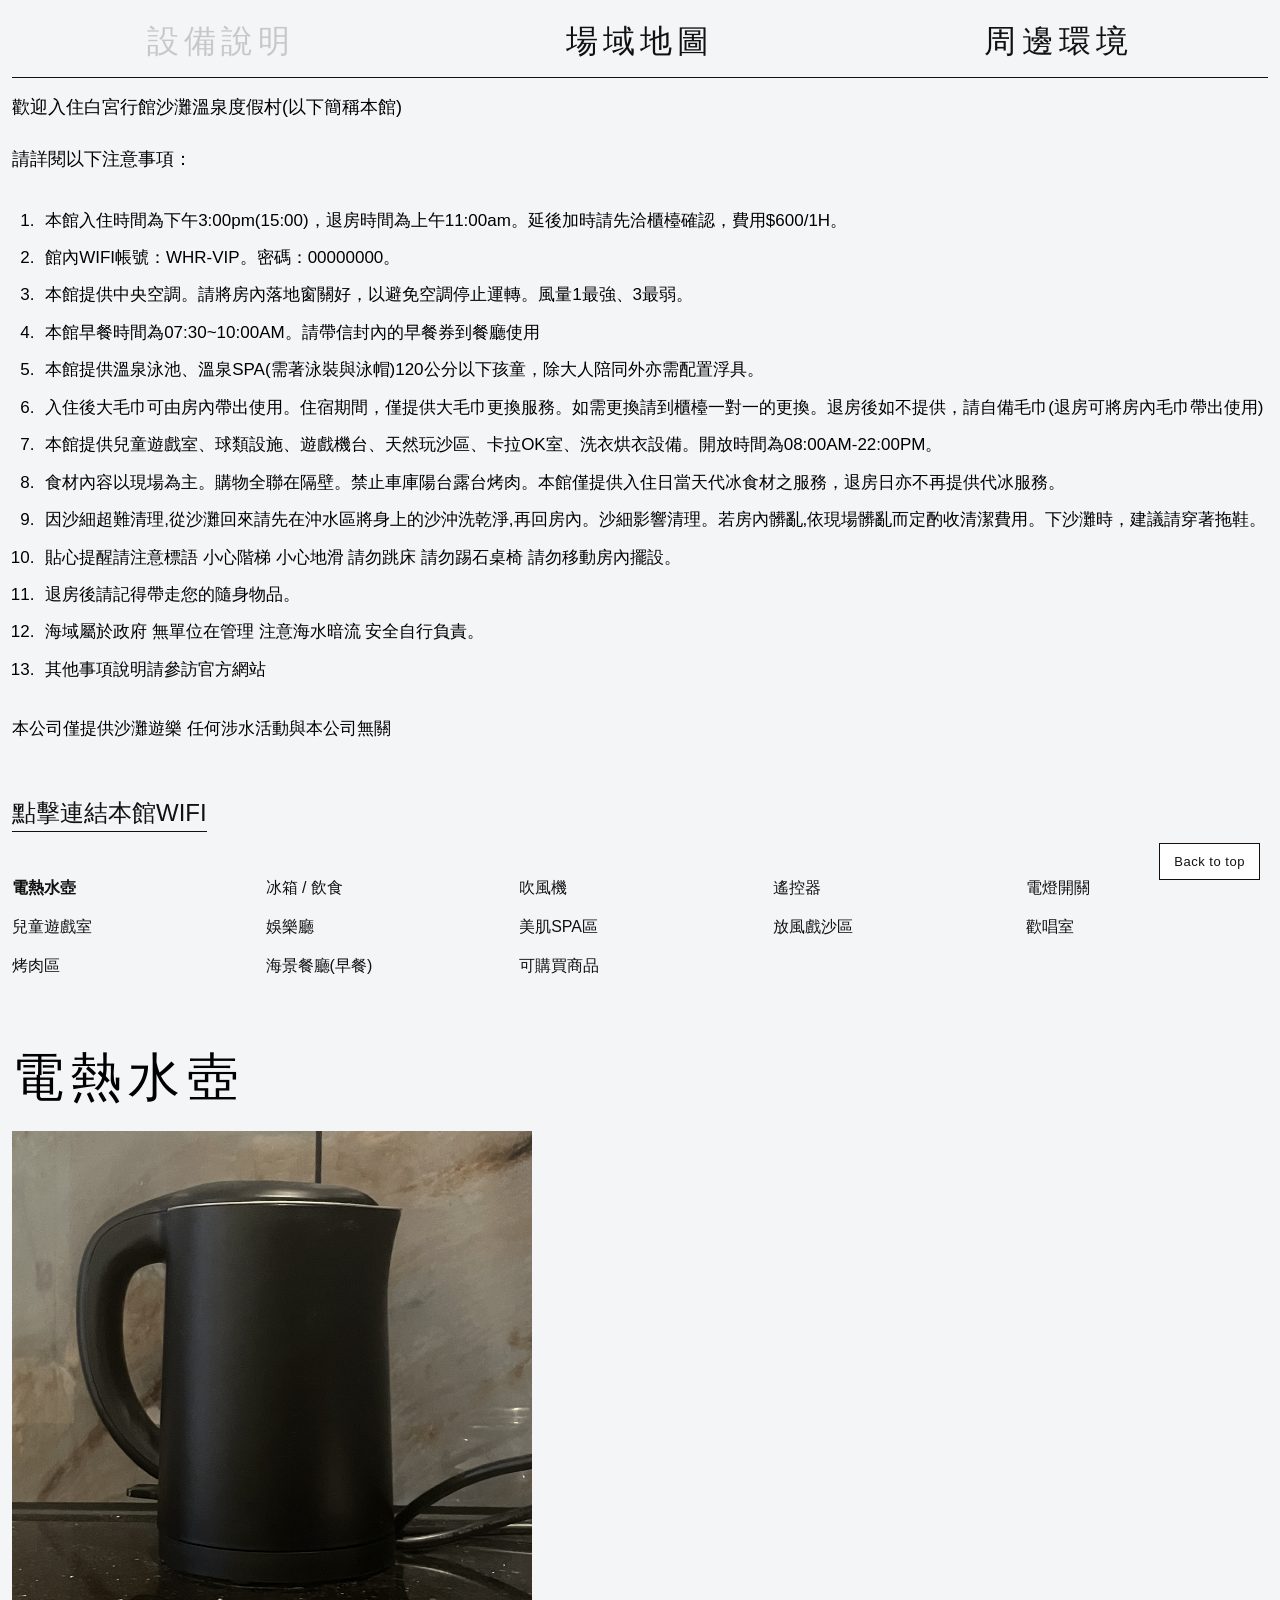
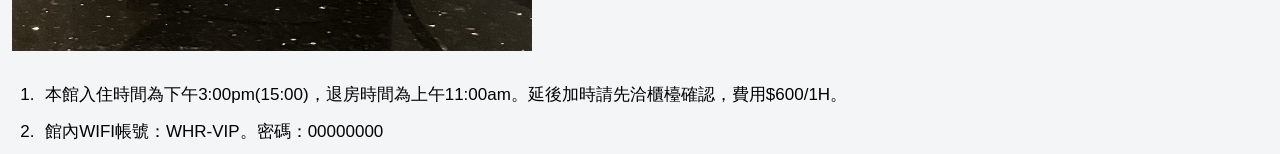
<file: index.html>
<!DOCTYPE html>
<html lang="zh-Hant">
<head>
    <meta charset="UTF-8">
    <meta name="viewport" content="width=device-width, initial-scale=1.0">
    <link rel="stylesheet" href="style.css">
    <title>周邊環境｜白宮行館</title>
    <style>
        .lede {
            margin: 0 0 14px;
            font-size: 16px;
            line-height: 1.8;
        }
 .intro {
            margin: 0 0 28px;
            font-size: 18px;
            line-height: 1.9;
        }

        .intro p { margin: 0 0 18px; }

        ol.notes {
            margin: 0;
            padding: 0 0 0 1.6em;
            font-size: 17px;
            line-height: 1.85;
        }

        ol.notes li {
            margin-bottom: 6px;
            padding-left: 0.35em;
        }

        .closing {
            margin: 28px 0 0;
            font-size: 17px;
            line-height: 1.85;
        }

        .wifi {
            display: inline-block;
            margin-top: 36px;
            color: #111;
            font-size: 24px;
            text-decoration: none;
            border-bottom: 1px solid #111;
            padding-bottom: 2px;
        }

        .wifi:hover { opacity: 0.65; }
        .photos {
            display: grid;
            grid-template-columns: 1.7fr 1fr;
            gap: 10px;
            margin-bottom: 28px;
        }

        .photo {
            display: flex;
            align-items: center;
            justify-content: center;
            min-height: 180px;
            font-size: 32px;
            letter-spacing: 0.2em;
            background: #fff;
        }
.cats {
            display: grid;
            grid-template-columns: repeat(5, 1fr);
            gap: 18px 12px;
            margin: 0 0 18px;
            padding: 30px 0 0 0;
            list-style: none;
        }

        .cats a,
        .shop-link {
            color: #111;
            text-decoration: none;
            font-size: 16px;
            text-align: center;
        }

        .cats a.is-active,
        .shop-link.is-active {
            font-weight: 600;
        }

        .shop-link {
            display: inline-block;
            margin: 0 0 48px;
            text-align: left;
        }

        .item-title {
            margin: 0 0 18px;
            font-size: clamp(36px, 6vw, 52px);
            font-weight: 500;
            letter-spacing: 0.12em;
        }
        .around {
            margin: 0;
            padding: 0;
            list-style: none;
            font-size: 17px;
            line-height: 1.9;
        }

        .around li { margin-bottom: 16px; }

        .toast {
            position: fixed;
            left: 50%;
            bottom: 28px;
            transform: translateX(-50%);
            background: #111;
            color: #fff;
            padding: 10px 16px;
            font-size: 14px;
            border-radius: 4px;
            opacity: 0;
            pointer-events: none;
            transition: opacity 0.2s ease;
        }

        .toast.show { opacity: 1; }
        .photo {
            display: flex;
            align-items: center;
            justify-content: center;
            width: min(100%, 520px);
            aspect-ratio: 1;
            margin: 0 0 28px;
            background: #fff;
            font-size: 36px;
            letter-spacing: 0.2em;
        }

        .photo img {
            width: 100%;
            height: 100%;
            object-fit: cover;
            display: block;
        }
        .map-frame iframe {
            width: 100%;
            height: 100%;
            object-fit: cover;
            border: 0;
            display: block;
        }

        .map-label {
            margin: 0 0 12px;
            font-size: 16px;
        }

        .map-frame {
            display: flex;
            align-items: center;
            justify-content: center;
            height: 360px;
            border: 2px solid #8fbc5a;
            color: #8fbc5a;
            font-size: 36px;
            letter-spacing: 0.08em;
            overflow: hidden;
        }

        .back-to-top {
            position: fixed;
            right: 20px;
            bottom: 20px;
            z-index: 50;
            padding: 10px 14px;
            border: 1px solid #111;
            background: #fff;
            color: #111;
            font: inherit;
            font-size: 13px;
            letter-spacing: 0.04em;
            cursor: pointer;
            text-decoration: none;
        }

        .back-to-top:hover {
            background: #111;
            color: #fff;
        }
        
        #google_translate_element{
         position: fixed;
            right: 20px;
            bottom: 68px;
            z-index: 51;
        }



    </style>
    <script type="text/javascript" src="https://translate.google.com/translate_a/element.js?cb=googleTranslateElementInit"></script>

 <script type="text/javascript">
    function googleTranslateElementInit() {
      new google.translate.TranslateElement({
        pageLanguage: 'zh-TW', // 網站原始語言
        includedLanguages: 'en,ja,ko,zh-CN,tl,id,vi,es,ar,de,fr', // 允許切換的語言 (以逗號隔開)
        layout: google.translate.TranslateElement.InlineLayout.SIMPLE
      }, 'google_translate_element');
    }
  </script>
</head>
<body>
    <div class="page">
        <nav class="site-nav" aria-label="頁面">
            <a class="is-current" href="index.html" aria-current="page">設備說明</a>
            <a href="map.html">場域地圖</a>
             <a href="around.html">周邊環境</a>
        </nav>
<div id="google_translate_element"></div>
        <div class="intro">
                <p>歡迎入住白宮行館沙灘溫泉度假村(以下簡稱本館)</p>
                <p>請詳閱以下注意事項：</p>
            </div>

            <ol class="notes">
                <li>本館入住時間為下午3:00pm(15:00)，退房時間為上午11:00am。延後加時請先洽櫃檯確認，費用$600/1H。</li>
                <li>館內WIFI帳號：WHR-VIP。密碼：00000000。</li>
                <li>本館提供中央空調。請將房內落地窗關好，以避免空調停止運轉。風量1最強、3最弱。</li>
                <li>本館早餐時間為07:30~10:00AM。請帶信封內的早餐券到餐廳使用</li>
                <li>本館提供溫泉泳池、溫泉SPA(需著泳裝與泳帽)120公分以下孩童，除大人陪同外亦需配置浮具。</li>
                <li>入住後大毛巾可由房內帶出使用。住宿期間，僅提供大毛巾更換服務。如需更換請到櫃檯一對一的更換。退房後如不提供，請自備毛巾(退房可將房內毛巾帶出使用)</li>
                <li>本館提供兒童遊戲室、球類設施、遊戲機台、天然玩沙區、卡拉OK室、洗衣烘衣設備。開放時間為08:00AM-22:00PM。</li>
                <li>食材內容以現場為主。購物全聯在隔壁。禁止車庫陽台露台烤肉。本館僅提供入住日當天代冰食材之服務，退房日亦不再提供代冰服務。</li>
                <li>因沙細超難清理,從沙灘回來請先在沖水區將身上的沙沖洗乾淨,再回房內。沙細影響清理。若房內髒亂,依現場髒亂而定酌收清潔費用。下沙灘時，建議請穿著拖鞋。</li>
                <li>貼心提醒請注意標語 小心階梯 小心地滑 請勿跳床 請勿踢石桌椅 請勿移動房內擺設。</li>
                <li>退房後請記得帶走您的隨身物品。</li>
                <li>海域屬於政府 無單位在管理 注意海水暗流 安全自行負責。</li>
                <li>其他事項說明請參訪官方網站</li>
            </ol>

            <p class="closing">本公司僅提供沙灘遊樂 任何涉水活動與本公司無關</p>
            <p><a class="wifi" id="wifi-link" href="#wifi">點擊連結本館WIFI</a></p>
            

        <ul class="cats">
            <li><a href="#kettle" data-item="kettle">電熱水壺</a></li>
            <li><a href="#fridge" data-item="fridge">冰箱 / 飲食</a></li>
            <li><a href="#dryer" data-item="dryer">吹風機</a></li>
            <li><a href="#remote" data-item="remote">遙控器</a></li>
            <li><a href="#light" data-item="light">電燈開關</a></li>
            <li><a href="#kids" data-item="kids">兒童遊戲室</a></li>
            <li><a href="#games" data-item="games">娛樂廳</a></li>
            <li><a href="#spa" data-item="spa">美肌SPA區</a></li>
            <li><a href="#sand" data-item="sand">放風戲沙區</a></li>
            <li><a href="#karaoke" data-item="karaoke">歡唱室</a></li>
            <li><a href="#bbq" data-item="bbq">烤肉區</a></li>
           <li><a href="#breakfast" data-item="breakfast">海景餐廳(早餐)</a></li>
           <li><a class="shop-link" href="#shop" data-item="shop">可購買商品</a></li>
        </ul>
        

        <article class="item" id="kettle">
            <h1 class="item-title">電熱水壺</h1>
            <div class="photo"><img src="i1-01.png"></div>
            <ol class="notes">
                <li>本館入住時間為下午3:00pm(15:00)，退房時間為上午11:00am。延後加時請先洽櫃檯確認，費用$600/1H。</li>
                <li>館內WIFI帳號：WHR-VIP。密碼：00000000</li>
            </ol>
        </article>

        <article class="item" id="fridge" hidden>
            <h1 class="item-title">冰箱 / 飲食</h1>
            <div class="photo"><img src="i1-02a.png"></div>
            <div class="photo"><img src="i1-02b.png"></div>
            <ol class="notes">
                <li>本館早餐時間為07:30~10:00AM。請帶信封內的早餐券到餐廳使用。</li>
                <li>食材內容以現場為主。本館僅提供入住日當天代冰食材之服務，退房日亦不再提供代冰服務。</li>
            </ol>
        </article>

        <article class="item" id="dryer" hidden>
            <h1 class="item-title">吹風機</h1>
            <div class="photo"><img src="i1-03.png"></div>
            <ol class="notes">
                <li>房內備有吹風機，使用後請放回原位。</li>
                <li>請勿移動房內擺設。</li>
            </ol>
        </article>

        <article class="item" id="remote" hidden>
            <h1 class="item-title">遙控器</h1>
            <div class="photo"><img src="i1-04.png"></div>
            <ol class="notes">
                <li>本館提供中央空調。請將房內落地窗關好，以避免空調停止運轉。</li>
                <li>風量1最強、3最弱。</li>
            </ol>
        </article>

        <article class="item" id="light" hidden>
            <h1 class="item-title">電燈開關</h1>
            <div class="photo"><img src="i1-05.png"></div>
            <ol class="notes">
                <li>離開房間時請隨手關燈。</li>
                <li>請勿移動房內擺設。退房後請記得帶走您的隨身物品。</li>
            </ol>
        </article>

        <article class="item" id="kids" hidden>
            <h1 class="item-title">兒童遊戲室</h1>
            <div class="photo"><img src="i2-01.png"></div>
            <ol class="notes">
                <li>本館提供兒童遊戲室、球類設施、遊戲機台。開放時間為08:00AM-22:00PM。</li>
                <li>貼心提醒請注意標語：小心階梯、小心地滑、請勿跳床、請勿踢石桌椅。</li>
            </ol>
        </article>
        
        <article class="item" id="games" hidden>
            <h1 class="item-title">娛樂廳</h1>
            <div class="photo"><img src="i2-06.png"></div>
            <ol class="notes">
                <li>本館提供兒童遊戲室、球類設施、遊戲機台。開放時間為08:00AM-22:00PM。</li>
                <li>貼心提醒請注意標語：小心階梯、小心地滑、請勿跳床、請勿踢石桌椅。</li>
            </ol>
        </article>

        <article class="item" id="spa" hidden>
            <h1 class="item-title">美肌SPA區</h1>
            <div class="photo"><img src="i2-02.png"></div>
            <ol class="notes">
                <li>本館提供溫泉泳池、溫泉SPA（需著泳裝與泳帽）。</li>
                <li>120公分以下孩童，除大人陪同外亦需配置浮具。</li>
            </ol>
        </article>

        <article class="item" id="sand" hidden>
            <h1 class="item-title">放風戲沙區</h1>
            <div class="photo"><img src="i2-03.png"></div>
            <ol class="notes">
                <li>因沙細超難清理，從沙灘回來請先在沖水區將身上的沙沖洗乾淨，再回房內。</li>
                <li>若房內髒亂，依現場髒亂而定酌收清潔費用。下沙灘時，建議請穿著拖鞋。</li>
            </ol>
        </article>

        <article class="item" id="karaoke" hidden>
            <h1 class="item-title">歡唱室</h1>
            <div class="photo"><img src="i2-04.png"></div>
            <ol class="notes">
                <li>本館提供卡拉OK室。開放時間為08:00AM-22:00PM。</li>
                <li>使用時請注意音量，避免影響其他房客。</li>
            </ol>
        </article>

        <article class="item" id="bbq" hidden>
            <h1 class="item-title">烤肉區</h1>
            <div class="photo"><img src="i2-05.png"></div>
            <ol class="notes">
                <li>請於指定烤肉區使用。禁止車庫、陽台、露台烤肉。</li>
                <li>食材內容以現場為主。</li>
            </ol>
        </article>
        
                <article class="item" id="breakfast" hidden>
            <h1 class="item-title">海景餐廳(早餐)</h1>
            <div class="photo"><img src="i3-01.png"></div>
            <ol class="notes">
                <li>請於指定烤肉區使用。禁止車庫、陽台、露台烤肉。</li>
                <li>食材內容以現場為主。</li>
            </ol>
        </article>

        <article class="item" id="shop" hidden>
            <h1 class="item-title">可購買商品</h1>
            <div class="photo"><img src="i3-02.png"></div>
            <ol class="notes">
                <li>購物全聯在隔壁。</li>
                <li>其他事項說明請參訪官方網站。</li>
            </ol>
             <div class="photo"><img src="i3-02.png"></div>
            <ol class="notes">
                <li>購物全聯在隔壁。</li>
                <li>其他事項說明請參訪官方網站。</li>
            </ol>
        </article>

    </div>

        <a class="back-to-top" href="#top">Back to top</a>

    <script>
        document.documentElement.id = "top";
        document.querySelector(".back-to-top").addEventListener("click", (event) => {
            event.preventDefault();
            window.scrollTo({ top: 0, behavior: "smooth" });
        });
        const links = [...document.querySelectorAll("[data-item]")];
        const items = [...document.querySelectorAll(".item")];

        function showItem(id) {
            const target = document.getElementById(id) ? id : "kettle";
            items.forEach((el) => { el.hidden = el.id !== target; });
            links.forEach((a) => {
                a.classList.toggle("is-active", a.dataset.item === target);
            });
        }

        links.forEach((a) => {
            a.addEventListener("click", (event) => {
                event.preventDefault();
                const id = a.dataset.item;
                history.replaceState(null, "", "#" + id);
                showItem(id);
            });
        });

        showItem(location.hash.replace("#", "") || "kettle");
    </script>


</body>
</html>
</file>
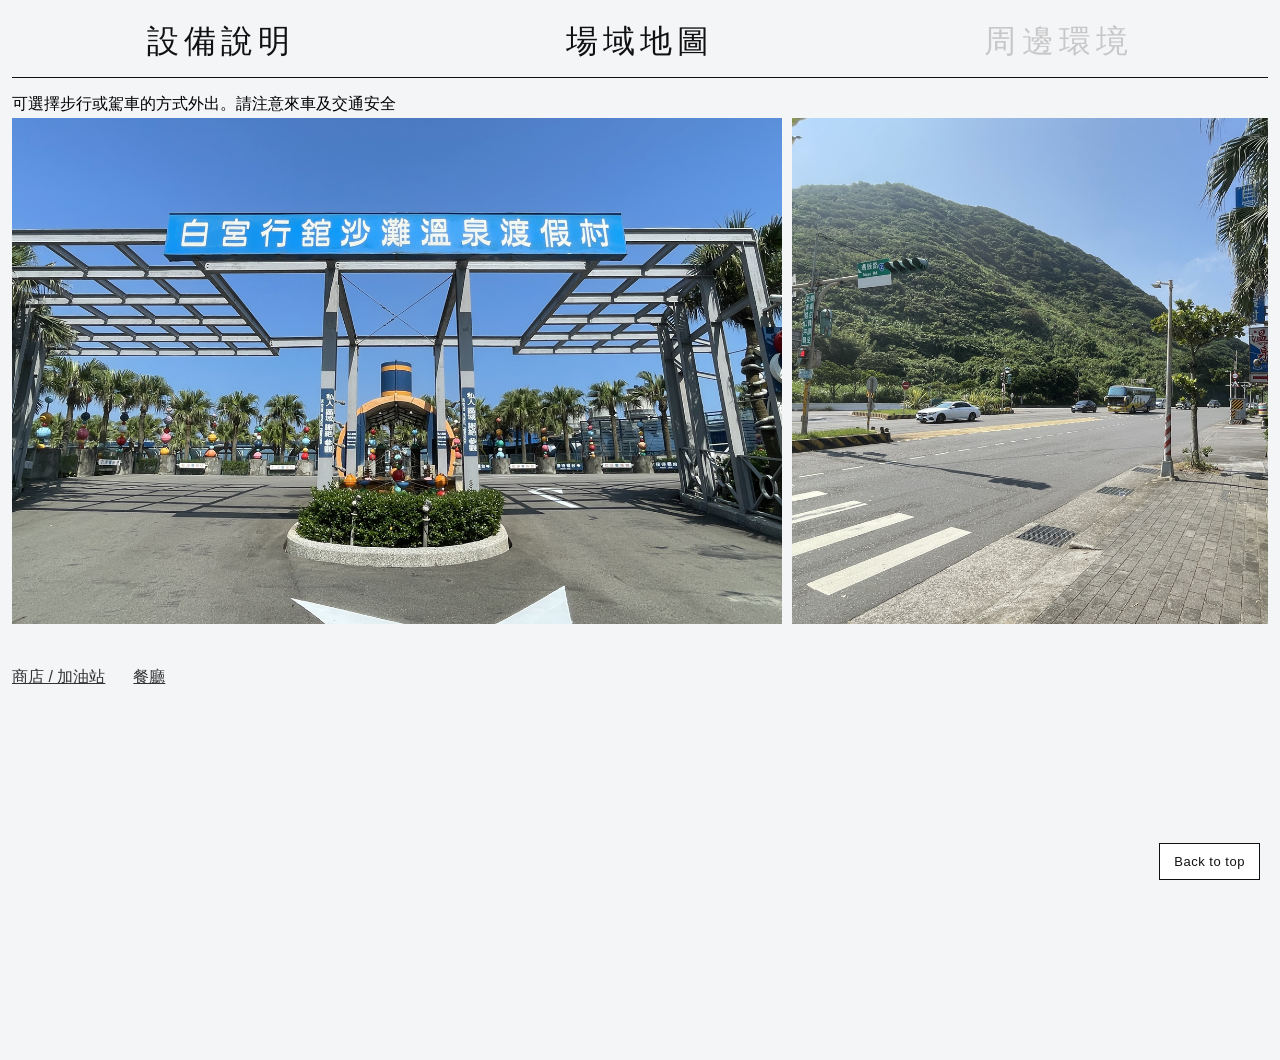
<file: around.html>
<!DOCTYPE html>
<html lang="zh-Hant">
<head>
    <meta charset="UTF-8">
    <meta name="viewport" content="width=device-width, initial-scale=1.0">
    <link rel="stylesheet" href="style.css">
    <title>周邊環境｜白宮行館</title>
    <style>
      

        .lede {
            margin: 0 0 14px;
            font-size: 16px;
            line-height: 1.8;
        }

        .photos {
            display: grid;
            grid-template-columns: 1.618fr 1fr;
            gap: 10px;
            margin-bottom: 28px;
        }

        .photo {
            display: flex;
            align-items: center;
            justify-content: center;
            min-height: 180px;
            font-size: 32px;
            letter-spacing: 0.2em;
        }

        .photo img,
        .map-frame iframe {
            width: 100%;
            height: 100%;
            object-fit: cover;
            border: 0;
            display: block;
            padding-bottom:30px;
        }

       .map-label {
    margin: 0 0 12px;
    font-size: 16px;        
    display: flex;
    gap: 28px;              /* 兩個連結之間的距離 */
    flex-wrap: wrap;
}
.map-label a {
    color: #333;
}

        .map-frame {
            display: flex;
            align-items: center;
            justify-content: center;
            height: 360px;
            font-size: 36px;
            letter-spacing: 0.08em;
            overflow: hidden;
        }

        .back-to-top {
            position: fixed;
            right: 20px;
            bottom: 20px;
            z-index: 50;
            padding: 10px 14px;
            border: 1px solid #111;
            background: #fff;
            color: #111;
            font: inherit;
            font-size: 13px;
            letter-spacing: 0.04em;
            cursor: pointer;
            text-decoration: none;
        }

        .back-to-top:hover {
            background: #111;
            color: #fff;
        }
#google_translate_element{
         position: fixed;
            right: 20px;
            bottom: 68px;
            z-index: 51;
        }
        
       
    </style>
     <script type="text/javascript" src="https://translate.google.com/translate_a/element.js?cb=googleTranslateElementInit"></script>

 <script type="text/javascript">
    function googleTranslateElementInit() {
      new google.translate.TranslateElement({
        pageLanguage: 'zh-TW', // 網站原始語言
        includedLanguages: 'en,ja,ko,zh-CN,tl,id,vi,es,ar,de,fr', // 允許切換的語言 (以逗號隔開)
        layout: google.translate.TranslateElement.InlineLayout.SIMPLE
      }, 'google_translate_element');
    }
  </script>


</head>
<body>
<div id="google_translate_element"></div>
    <div class="page">
        <nav class="site-nav" aria-label="頁面">
            <a href="index.html">設備說明</a>
            <a href="map.html">場域地圖</a>
            <a class="is-current" href="around.html" aria-current="page">周邊環境</a>
        </nav>

        <p class="lede">可選擇步行或駕車的方式外出。請注意來車及交通安全</p>

        <div class="photos">
            <div class="photo"><img src="a01.png"></div>
            <div class="photo"><img src="a02.png"></div>
        </div>

        <p class="map-label"><a href="https://maps.app.goo.gl/SL9a1c9L784Xfzto8" target="_blank">商店 / 加油站</a><a href="https://maps.app.goo.gl/JW3H9NCe6vMZJ3eYA" target="_blank">餐廳</a></p>
        <div class="map-frame">
            <iframe
                title="商店與加油站地圖"
                loading="lazy"
                referrerpolicy="no-referrer-when-downgrade"
                src="https://www.google.com/maps?q=白宮行館沙灘溫泉度假村&hl=zh-TW&z=15&output=embed">
            </iframe>
        </div>
    </div>

    <a class="back-to-top" href="#top">Back to top</a>
    <script>
        document.documentElement.id = "top";
        document.querySelector(".back-to-top").addEventListener("click", (event) => {
            event.preventDefault();
            window.scrollTo({ top: 0, behavior: "smooth" });
        });
    </script>
</body>
</html>
</file>
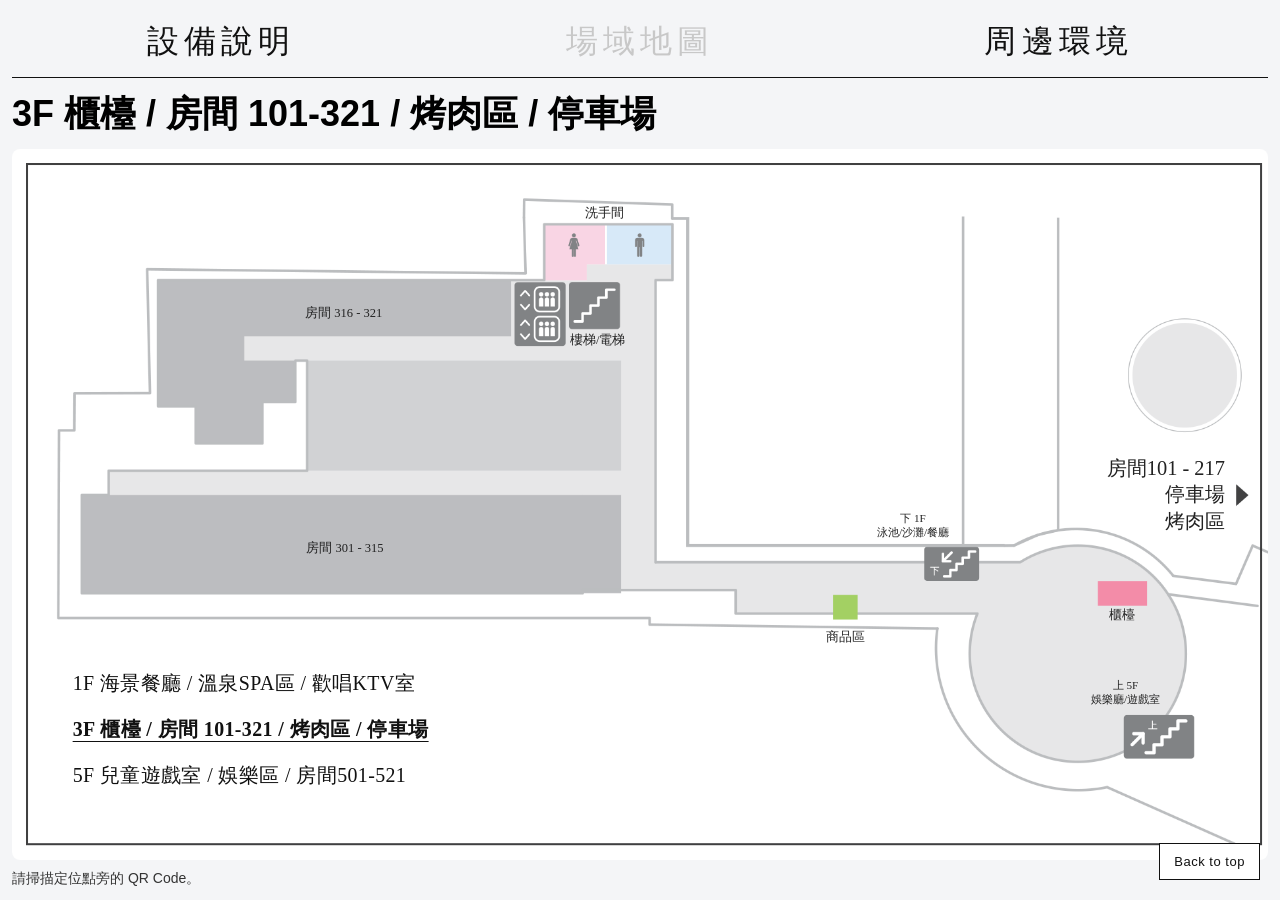
<file: map.html>
<!DOCTYPE html>
<html lang="zh-TW">
<head>
    <meta charset="UTF-8">
    <meta name="viewport" content="width=device-width, initial-scale=1.0, viewport-fit=cover">
     <link rel="stylesheet" href="style.css">
    <title>室內地圖定位</title>
    <style>
       
        h2{font-size:36px; margin:0 0 10px; flex:0 0 auto}
        .scroll-wrap{
            flex:1 1 auto; min-height:0;
            overflow-x:auto; overflow-y:hidden; -webkit-overflow-scrolling:touch;
            background:#000; border-radius:8px; display:flex; align-items:center;
        }
        .map-container { position: relative; display: inline-block; height: 100%; --u: 1px; }
        .map-container img { height: 100%; width: auto; display: block; user-select:none; }
        .marker {
            position: absolute; width: 20px; height: 20px; background-color: red;
            border: 2px solid white; border-radius: 50%; transform: translate(-50%, -50%);
            display: none; box-shadow:0 0 0 4px rgba(255,0,0,0.25);
        }
        .marker-label{
            position:absolute; transform:translate(-50%, -130%);
            background:#222; color:#fff; font-size:13px;
            padding:3px 8px; border-radius:6px; white-space:nowrap; display:none;
        }
        #status{font-size:14px; color:#333}
        .calib-hint{
            position:fixed; bottom:12px; left:12px; right:12px;
            background:#111; color:#0f0; font-size:12px; padding:8px 10px;
            border-radius:6px; font-family:monospace; max-height:120px; overflow:auto;
        }
        .back-to-top {
            position: fixed; right: 20px; bottom: 20px; z-index: 50;
            padding: 10px 14px; border: 1px solid #111; background: #fff; color: #111;
            font: inherit; font-size: 13px; letter-spacing: 0.04em; cursor: pointer; text-decoration: none;
        }
        .back-to-top:hover { background: #111; color: #fff; }
        #google_translate_element{ position: fixed; right: 20px; bottom: 68px; z-index: 51; }

        /* ===== 圖面文字標示 =====
           位置以圖片寬高的百分比定位，字級以 --u（= 圖片高度 / 1080）縮放，
           所以圖片縮放時文字會跟著等比例移動。 */
        .labels[hidden]{ display:none; }
        .lb, .blk{
            position:absolute;
            font-family:"Noto Serif TC","Songti TC","PMingLiU","MingLiU","Times New Roman",serif;
            color:#222; pointer-events:none;
        }
        .lb{
            transform:translate(-50%,-50%);
            font-size:calc(19 * var(--u));
            line-height:1.25; white-space:nowrap; text-align:center;
        }
        .lb.r{ transform:translate(-100%,-50%); text-align:right; }
        .lb.r2{ text-align:center; font-size:calc(17 * var(--u)); }
        .lb.big{ font-size:calc(31 * var(--u)); line-height:1.3; }
        .blk h3{ margin:0 0 calc(8 * var(--u)); font-size:calc(31 * var(--u)); font-weight:500; line-height:1.2; }
        .blk p{ margin:0; font-size:calc(17 * var(--u)); line-height:1.35; text-align:left; padding-bottom:3px;}

        .map-legend{
            position:absolute; left:4.8%; top:72%; margin:0;
            font-family:"Noto Serif TC","Songti TC","PMingLiU","MingLiU","Times New Roman",serif;
            font-size:24px; line-height:2.3; color:#111; letter-spacing:0.02em;
            white-space:nowrap; pointer-events:none;
        }
        .map-legend a{ display:block; width:fit-content; color:inherit; text-decoration:none; cursor:pointer; pointer-events:auto; }
        .map-legend a.is-active{ font-weight:700; text-decoration:underline; text-underline-offset:0.25em; }
    </style>
    <script type="text/javascript" src="https://translate.google.com/translate_a/element.js?cb=googleTranslateElementInit"></script>
    <script type="text/javascript">
        function googleTranslateElementInit() {
            new google.translate.TranslateElement({
                pageLanguage: 'zh-TW',
                includedLanguages: 'en,ja,ko,zh-CN,tl,id,vi,es,ar,de,fr',
                layout: google.translate.TranslateElement.InlineLayout.SIMPLE
            }, 'google_translate_element');
        }
    </script>
</head>
<body>
<div id="google_translate_element"></div>
    <nav class="site-nav" aria-label="頁面">
        <a href="index.html">設備說明</a>
        <a class="is-current" href="map.html" aria-current="page">場域地圖</a>
        <a href="around.html">周邊環境</a>
    </nav>

    <h2 id="floorTitle">3F 櫃檯 / 房間 101-321 / 烤肉區 / 停車場</h2>
    <div class="scroll-wrap">
        <div class="map-container" id="mapContainer">
            <img src="3f.png" alt="室內地圖" id="mapImg">

        <!-- 各樓層圖面文字（座標為圖片寬高的 %） -->
        <div class="labels" data-floor="1f" hidden>
            <span class="lb" style="left:43.44%;top:11.67%">歡唱KTV室</span>
            <span class="lb" style="left:48.39%;top:22.50%">AED</span>
            <span class="lb" style="left:72.45%;top:19.07%">出口</span>
            <span class="lb" style="left:60.73%;top:21.30%">溫泉SPA池</span>
            <span class="lb" style="left:61.15%;top:43.24%">溫泉SPA池</span>
            <span class="lb" style="left:77.97%;top:20.00%">男更衣室</span>
            <span class="lb" style="left:76.98%;top:26.57%">蒸氣</span>
            <span class="lb" style="left:76.98%;top:30.74%">烤箱</span>
            <span class="lb" style="left:76.98%;top:34.91%">蒸氣</span>
            <span class="lb" style="left:76.98%;top:38.98%">烤箱</span>
            <span class="lb" style="left:77.97%;top:45.09%">女更衣室</span>
            <span class="lb" style="left:73.75%;top:51.02%">飲水機</span>
            <span class="lb" style="left:21.15%;top:41.94%">海景餐廳</span>
            <span class="lb" style="left:40.83%;top:45.46%">室內休息區</span>
            <span class="lb" style="left:41.04%;top:65.46%">室外休息區</span>
            <span class="lb" style="left:63.02%;top:81.76%">放風戲沙區</span>
            <div class="blk" style="left:84.5%;top:7%;width:13.02%"><h3>溫泉SPA池</h3>
            <p>游泳者應穿著泳裝及戴妥泳帽，並於入池前先將身體淋浴乾淨始能入池</p>
            <p>嚴禁在池內吐痰、便溺、拋棄污物或其他不符衛生之行為</p>
            <p>池邊嚴禁跳水奔跑，池中不得惡作劇，以免發生意外</p>
            <p>身高未達 120 公分禁止單獨下水，須由家長陪同</p>
            <p>患有傳染性疾病、心臟病、癲癇症、眼疾、皮膚病、飲酒過量、泥醉或身體不適者不得入池</p>
            <p>游泳池內嚴禁攜帶任何飲料及各類食物進入</p>
            <p>飽食後建議至少休息一小時方可入池</p>
            </div>
            <div class="blk" style="left:84.5%;top:55%;width:13.02%"><h3>室內/室外休息區</h3><p>桌椅使用完畢請隨手整理乾請，並將垃圾丟棄至垃圾桶</p>
            <p>請勿在室內休息室唱歌或大聲喧嘩</p></div>
            <div class="blk" style="left:84.5%;top:75%;width:13.02%"><h3>歡唱KTV室</h3>
            <p>開放時間 08:00 - 22:00</p>
            <p>此區域僅限唱歌專用</p>
            <p>請勿在此飲食或放置私人物品</p>
            </div>
              <div class="blk" style="left:56%;top:93%;"><h3>◎桌椅使用完畢請隨手整理乾請，並將垃圾丟棄至垃圾桶◎</h3></div>
        </div>
        <div class="labels" data-floor="3f">
            <span class="lb" style="left:46.88%;top:9.07%">洗手間</span>
            <span class="lb" style="left:26.25%;top:23.15%">房間 316 - 321</span>
            <span class="lb" style="left:46.35%;top:27.04%">樓梯/電梯</span>
            <span class="lb" style="left:26.35%;top:56.20%">房間 301 - 315</span>
            <span class="lb r2" style="left:71.30%;top:52.96%">下 1F<br>泳池/沙灘/餐廳</span>
            <span class="lb" style="left:65.94%;top:68.70%">商品區</span>
            <span class="lb" style="left:87.86%;top:65.74%">櫃檯</span>
            <span class="lb r2" style="left:88.12%;top:76.57%">上 5F<br>娛樂廳/遊戲室</span>
            <span class="lb big r" style="left:95.99%;top:48.61%">房間101 - 217<br>停車場<br>烤肉區</span>
        </div>
        <div class="labels" data-floor="5f" hidden>
            <span class="lb" style="left:27.29%;top:24%">房間 516 - 521</span>
            <span class="lb" style="left:46.77%;top:28.70%">樓梯/電梯</span>
            <span class="lb" style="left:37.29%;top:39.35%">兒童遊戲室</span>
            <span class="lb" style="left:27.29%;top:57.59%">房間 501 - 515</span>
            <span class="lb r" style="left:89.64%;top:63.70%">下 3F<br>大廳/櫃檯</span>
            <span class="lb" style="left:84.64%;top:72.69%">娛樂廳</span>
            <div class="blk" style="left:58.23%;top:10%;width:36.46%"><h3>兒童遊戲室使用需知</h3>
            <p>借用與進入方式：</p>
<p>無臨時卡的貴賓，請先至櫃檯借用一張臨時卡。借卡時需支付押金 $200。歸還臨時卡後，即退還押金。</p>
<p>電源與設備使用：</p>
<p>進入後請插卡啟動電源。</p>
<p>冷氣開關標示：開啟為 ON，關閉為 OFF。</p></div>
            <div class="blk" style="left:58.23%;top:31.11%;width:36.46%"><h3>娛樂廳使用需知</h3><p>遊樂設施/設備回不定式更新/換新</p>
            <p>請勿惡意破壞</p></div>
        </div>

            <div id="marker" class="marker"></div>
            <div id="markerLabel" class="marker-label"></div>

            <div class="map-legend" id="mapLegend">
                <a href="#" data-floor="1f">1F 海景餐廳 / 溫泉SPA區 / 歡唱KTV室</a>
                <a href="#" data-floor="3f" class="is-active">3F 櫃檯 / 房間 101-321 / 烤肉區 / 停車場</a>
                <a href="#" data-floor="5f">5F 兒童遊戲室 / 娛樂區 / 房間501-521</a>
            </div>
        </div>
    </div>

    <p id="status" style="flex:0 0 auto; margin:10px 0 0">正在讀取位置...</p>
    <a class="back-to-top" href="#top">Back to top</a>

<script>
    document.documentElement.id = "top";
    document.querySelector(".back-to-top").addEventListener("click", (event) => {
        event.preventDefault();
        window.scrollTo({ top: 0, behavior: "smooth" });
        const wrap = document.querySelector(".scroll-wrap");
        if (wrap) wrap.scrollTo({ left: 0, behavior: "smooth" });
    });

    const pointsCoord = {
        "stairs":      { floor: "3f", x: 44,    y: 23,    label: "現在位置 You are here" },
        "lobby":       { floor: "3f", x: 78,    y: 67.0,  label: "現在位置 You are here" },
        "spa":     { floor: "1f", x: 73.75, y: 51.02, label: "現在位置 You are here" },
        "ktv":      { floor: "1f", x: 51, y: 26, label: "現在位置 You are here" },
        "club":      { floor: "5f", x: 91, y: 72.69, label: "現在位置 You are here" },
        "kids":      { floor: "5f", x: 50, y: 40, label: "現在位置 You are here" }
    };

    // 各樓層標題文字（切換樓層時與圖例文字保持一致）
    const floorTitles = {
        "1f": "1F 海景餐廳 / 溫泉SPA區 / 歡唱KTV室",
        "3f": "3F 櫃檯 / 房間 101-321 / 烤肉區 / 停車場",
        "5f": "5F 兒童遊戲室 / 娛樂區 / 房間501-521"
    };

    const urlParams = new URLSearchParams(window.location.search);
    const pointKey = urlParams.get('point');

    const marker = document.getElementById('marker');
    const markerLabel = document.getElementById('markerLabel');
    const statusText = document.getElementById('status');
    const scrollWrap = document.querySelector('.scroll-wrap');
    const mapImg = document.getElementById('mapImg');
    const mapContainer = document.getElementById('mapContainer');

    // 圖面文字與樓層說明的字級，隨圖片高度縮放
    function fitLabels(){
        const h = mapImg.offsetHeight;
        if (!h) return;
        mapContainer.style.setProperty('--u', (h / 1080) + 'px');
        const legend = document.getElementById('mapLegend');
        if (legend) legend.style.fontSize = (h * 0.028) + 'px';
    }
    window.addEventListener('load', fitLabels);
    window.addEventListener('resize', fitLabels);
    mapImg.addEventListener('load', fitLabels);

    if (pointKey && pointsCoord[pointKey]) {
        const coord = pointsCoord[pointKey];
        statusText.textContent = `目前位置：${coord.label || pointKey}`;
        setFloor(coord.floor);

        window.addEventListener('load', () => {
            const targetX = (coord.x / 100) * mapImg.offsetWidth;
            scrollWrap.scrollLeft = targetX - (scrollWrap.clientWidth / 2);
        });
    } else if (pointKey) {
        statusText.textContent = '無法辨識位置，請重新掃描 QR Code。';
    } else {
        statusText.textContent = '請掃描定位點旁的 QR Code。';
    }

    // 校準模式：網址加上 ?calib=1，點地圖取得 x%,y%
    if (urlParams.get('calib') === '1') {
        const hint = document.createElement('div');
        hint.className = 'calib-hint';
        hint.textContent = '校準模式：點擊地圖取得座標...';
        document.body.appendChild(hint);
        let log = [];
        mapContainer.addEventListener('click', (e)=>{
            const rect = mapImg.getBoundingClientRect();
            const x = Math.round(((e.clientX - rect.left) / rect.width) * 1000) / 10;
            const y = Math.round(((e.clientY - rect.top) / rect.height) * 1000) / 10;
            log.unshift(`{ x: ${x}, y: ${y}, label: "" }`);
            hint.textContent = log.slice(0,8).join('\n');
            const dot = document.createElement('div');
            dot.style.cssText = `position:absolute; left:${x}%; top:${y}%; width:10px; height:10px;
                margin-left:-5px; margin-top:-5px; background:#00c; border-radius:50%; border:1px solid #fff;`;
            mapContainer.appendChild(dot);
        });
    }

    // 切換樓層：換圖、換標題、換圖面文字、標示目前樓層
    function setFloor(floor){
        mapImg.src = floor + '.png';
        document.getElementById('floorTitle').textContent = floorTitles[floor] || floor.toUpperCase();

        document.querySelectorAll('#mapLegend a').forEach(a => {
            a.classList.toggle('is-active', a.dataset.floor === floor);
        });
        document.querySelectorAll('.labels').forEach(g => {
            g.hidden = (g.dataset.floor !== floor);
        });

        const coord = pointKey && pointsCoord[pointKey];
        const showMarker = !!(coord && coord.floor === floor);
        if (showMarker) {
            marker.style.left = coord.x + '%';
            marker.style.top = coord.y + '%';
            markerLabel.style.left = coord.x + '%';
            markerLabel.style.top = coord.y + '%';
            markerLabel.textContent = coord.label || pointKey;
        }
        marker.style.display = showMarker ? 'block' : 'none';
        markerLabel.style.display = showMarker ? 'block' : 'none';

        scrollWrap.scrollLeft = 0;
    }

    document.querySelectorAll('#mapLegend a').forEach(a => {
        a.addEventListener('click', (e) => {
            e.preventDefault();
            setFloor(a.dataset.floor);
        });
    });
</script>
</body>
</html>
</file>
<file: style.css>
html, body{ height:100%; }
        body{
            font-family:-apple-system,"Segoe UI",Roboto,"PingFang TC","Microsoft JhengHei",sans-serif;
            margin:0; padding:12px; background:#f4f5f7;
            box-sizing:border-box;
            display:flex; flex-direction:column;
            padding-top:calc(12px + env(safe-area-inset-top, 0px));
            padding-bottom:calc(12px + env(safe-area-inset-bottom, 0px));
        }
        .site-nav {
            display: grid; grid-template-columns: 1fr 1fr 1fr; column-gap: 16px;
            padding: 8px 8px 14px; border-bottom: 1px solid #111;
            margin: 0 0 12px; flex:0 0 auto; 
        }
        .site-nav a {
            text-align: center; text-decoration: none; color: #111;
            font-size: clamp(20px, 3.6vw, 32px); letter-spacing: 0.16em; line-height: 1.35;
        }
        .site-nav a.is-current { color: #c8c8c8; }
</file>
